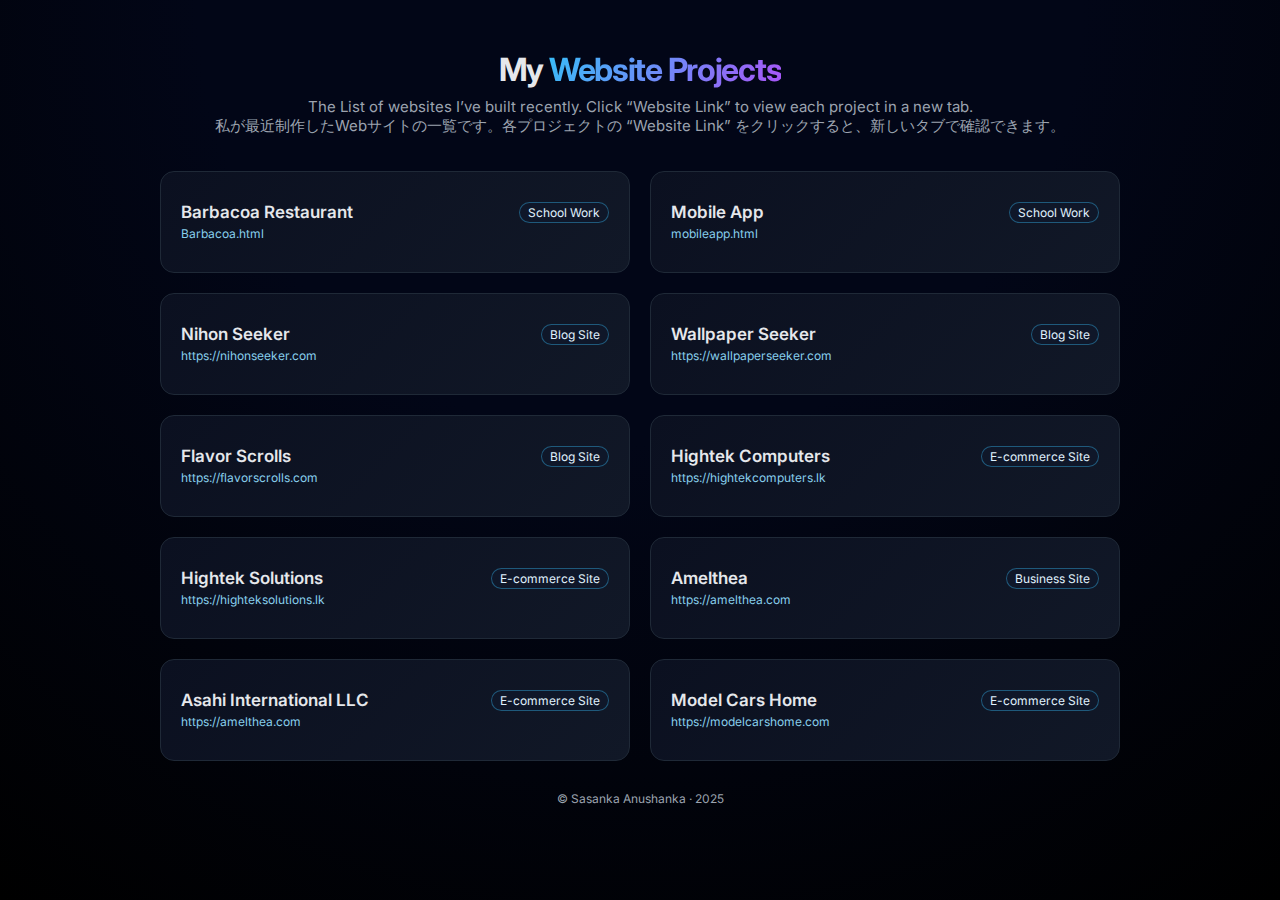
<file: index.html>
<!DOCTYPE html>
<html lang="en">
<head>
  <meta charset="UTF-8" />
  <meta name="viewport" content="width=device-width, initial-scale=1.0" />
  <title>Website Projects - Sasanka Anushanka</title>

  <!-- Optional Google Font -->
  <link rel="preconnect" href="https://fonts.googleapis.com">
  <link rel="preconnect" href="https://fonts.gstatic.com" crossorigin>
  <link href="https://fonts.googleapis.com/css2?family=Inter:wght@400;500;600;700&display=swap" rel="stylesheet">
  <link rel="icon" href="favicon.ico">
  <link rel="stylesheet" href="css/index.css">


</head>
<body>
  <div class="page">
    <header>
      <h1>My <span>Website Projects</span></h1>
      <p class="subtitle">
        The List of websites I’ve built recently. Click “Website Link” to view each project in a new tab.
      </p>
      <p class="subtitle">
        私が最近制作したWebサイトの一覧です。各プロジェクトの “Website Link” をクリックすると、新しいタブで確認できます。
      </p>
    </header>

    <main>
      <section class="projects-grid">

        <!-- Project 1 -->
        <article class="project-card">
          <div class="project-top">
            <div>
              <h2 class="project-name">Barbacoa Restaurant</h2>
              <p class="project-url">
                <a href="../webprojects/barbacoa/index.html" target="_blank" rel="noopener">
                  Barbacoa.html
                </a>
              </p>
            </div>
            <span class="project-chip">School Work</span>
          </div>
        </article>

        <!-- Project 2 -->
        <article class="project-card">
          <div class="project-top">
            <div>
              <h2 class="project-name">Mobile App</h2>
              <p class="project-url">
                <a href="../webprojects/mobileapp/index.html" target="_blank" rel="noopener">
                  mobileapp.html
                </a>
              </p>
            </div>
            <span class="project-chip">School Work</span>
          </div>
        </article>

        <!-- Project 3 -->
        <article class="project-card">
          <div class="project-top">
            <div>
              <h2 class="project-name">Nihon Seeker</h2>
              <p class="project-url">
                <a href="https://nihonseeker.com" target="_blank" rel="noopener">
                  https://nihonseeker.com
                </a>
              </p>
            </div>
            <span class="project-chip">Blog Site</span>
          </div>
        </article>

        <!-- Project 4 -->
        <article class="project-card">
          <div class="project-top">
            <div>
              <h2 class="project-name">Wallpaper Seeker</h2>
              <p class="project-url">
                <a href="https://wallpaperseeker.com" target="_blank" rel="noopener">
                  https://wallpaperseeker.com
                </a>
              </p>
            </div>
            <span class="project-chip">Blog Site</span>
          </div>
        </article>
        
        <!-- Project 5 -->
        <article class="project-card">
          <div class="project-top">
            <div>
              <h2 class="project-name">Flavor Scrolls</h2>
              <p class="project-url">
                <a href="https://flavorscrolls.com" target="_blank" rel="noopener">
                  https://flavorscrolls.com
                </a>
              </p>
            </div>
            <span class="project-chip">Blog Site</span>
          </div>
        </article>

        <!-- Project 6 -->
        <article class="project-card">
          <div class="project-top">
            <div>
              <h2 class="project-name">Hightek Computers</h2>
              <p class="project-url">
                <a href="https://hightekcomputers.lk" target="_blank" rel="noopener">
                  https://hightekcomputers.lk
                </a>
              </p>
            </div>
            <span class="project-chip">E-commerce Site</span>
          </div>
        </article>

        <!-- Project 7 -->
        <article class="project-card">
          <div class="project-top">
            <div>
              <h2 class="project-name">Hightek Solutions</h2>
              <p class="project-url">
                <a href="https://highteksolutions.lk" target="_blank" rel="noopener">
                  https://highteksolutions.lk
                </a>
              </p>
              </div>
                <span class="project-chip">E-commerce Site</span>
            </div>
        </article>

        <!-- Project 8 -->
        <article class="project-card">
          <div class="project-top">
            <div>
              <h2 class="project-name">Amelthea</h2>
              <p class="project-url">
                <a href="https://amelthea.com" target="_blank" rel="noopener">
                  https://amelthea.com
                </a>
              </p>
            </div>
            <span class="project-chip">Business Site</span>
          </div>
        </article>

        <!-- Project 9 -->
        <article class="project-card">
          <div class="project-top">
            <div>
              <h2 class="project-name">Asahi International LLC</h2>
              <p class="project-url">
                <a href="https://asahiinternationaljp.com/" target="_blank" rel="noopener">
                  https://amelthea.com
                </a>
              </p>
            </div>
            <span class="project-chip">E-commerce Site</span>
          </div>
        </article>

        <!-- Project 10 -->
        <article class="project-card">
          <div class="project-top">
            <div>
              <h2 class="project-name">Model Cars Home</h2>
              <p class="project-url">
                <a href="https://modelcarshome.com/" target="_blank" rel="noopener">
                  https://modelcarshome.com
                </a>
              </p>
            </div>
            <span class="project-chip">E-commerce Site</span>
          </div>
        </article>


      </section>
    </main>

    <footer>
      © Sasanka Anushanka · 2025
    </footer>
  </div>
</body>
</html>
</file>
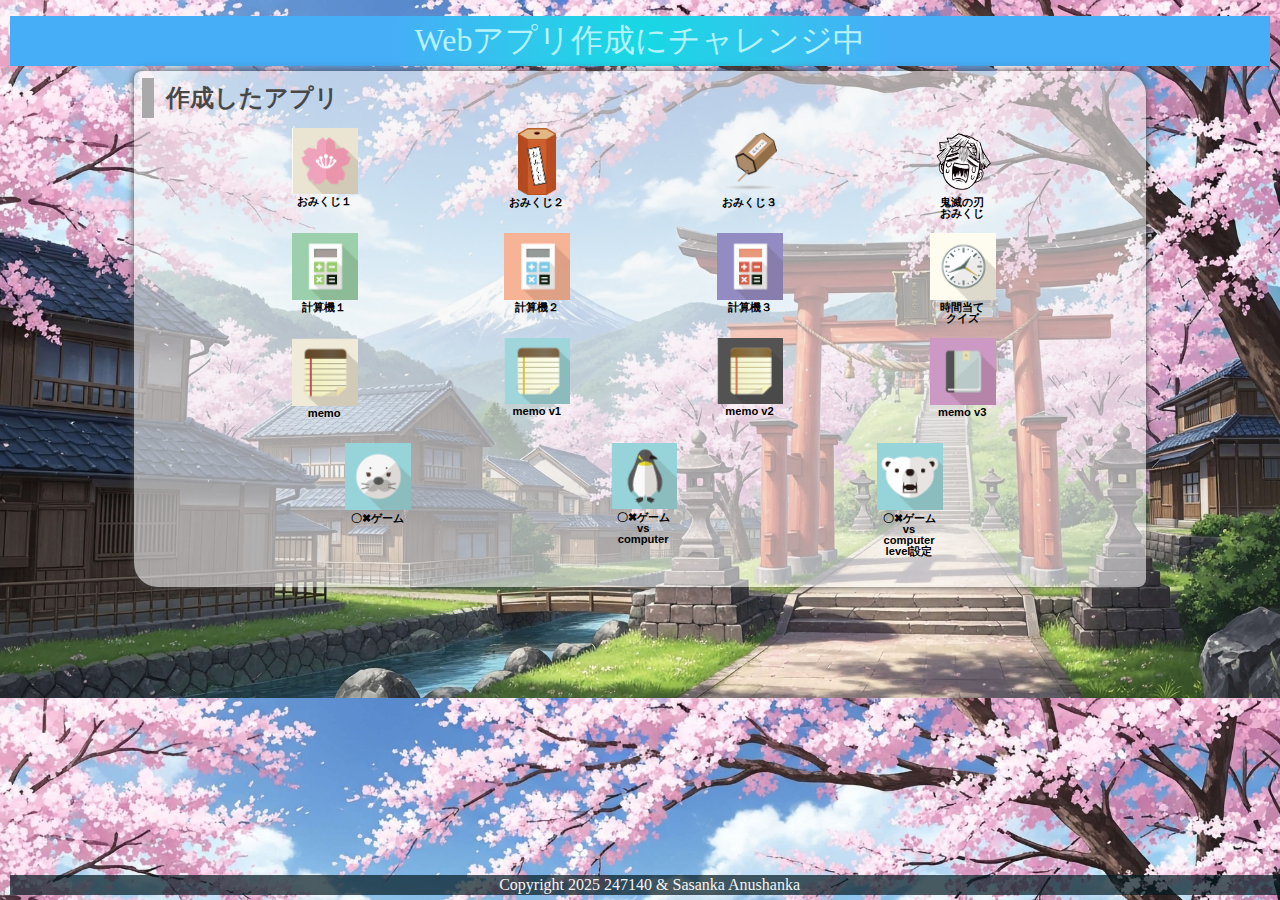
<file: mobileapp/index.html>
<!DOCTYPE html>
<html lang="ja">
  <head>
    <meta charset="UTF-8">
    <meta name="viewport" content="width=device-width, initial-scale=1.0">
    <title>ササンカのアップリ</title>
    <meta name="description" content="ササンカのアップリ（ゲーム）">

    <link rel="icon" href="favicon.ico">
    <link rel="stylesheet" href="css/index.css">
  </head>

  <body>
    <!-- 見出し（みだし） -->
    <header class = "header">
      <h1>Webアプリ作成にチャレンジ中</h1>
    </header>
    
    <!-- 作成したアプリ -->
    <section class="container01">
      <h2>作成したアプリ</h2>
      <div class = "game">

        <div class="container01-01">
          <div class="item01">
            <a href="../mobileapp/01_Omikuji/omikuji.html" title="今日の運勢を占うゲームです。"><img src="img/sakura.jpg" alt="おみくじ１"><br>おみくじ１</a>
          </div>
          <div class="item01">
            <a href="../mobileapp/10a_Omikuji/omikuji.html" title="音付きです。"><img src="img/omikuji2.png" alt="おみくじ２" class="img_omikuji2"><br>おみくじ２</a>
          </div>
          <div class="item01">
            <a href="../mobileapp/10b_Omikuji/omikuji.html" title="テキストも画像です。"><img src="img/omikuji3.png" alt="おみくじ３"><br>おみくじ３</a>
          </div>
          <div class="item01">
            <a href="../mobileapp/01_omikuji_kimetsu/omikuji_kimetsu.html" title="鬼滅の刃"><img src="img/zenitsu.png" alt="鬼滅の刃おみくじ"><br>鬼滅の刃<br>おみくじ</a>
          </div>
        </div>
        
        <div class="container01-02">
          <div class="item01">
            <a href="../mobileapp/03_04_calculator/calculator.html" title="かんたんな計算機です。"><img src="img/calc1.jpg" alt="計算機１"><br>計算機１</a>
          </div>
          
          <div class="item01">
            <a href="02_calculator_v2/calculator.html" title="=ボタンをつけた計算機です。"><img src="img/calc2.jpg" alt="計算機２"><br>計算機２</a>
          </div>
          
          <div class="item01">
            <a href="02_calculator_v3/calculator2.html" title="=全部ボタンの計算機です。"><img src="img/calc3.jpg" alt="計算機３"><br>計算機３</a>
          </div>
                    
          <div class="item01">
            <a href="98_Time guessing quiz/timeguess.html" title="=時間当てクイズです"><img src="img/clock1.png" alt="クイズ">時間当て<br>クイズ</a>
          </div>
        </div>
        
        <div class="container01-03">
          <div class="item01">
            <a href="04_memo/memo.html" title="メモアプリです。"><img src="img/memo.png" alt="memo"><br>memo</a>
          </div>
          
          <div class="item01">
            <a href="04_memo_app_v1/memo.html" title="メモアプリv1です。"><img src="img/memo1.png" alt="memo v1"><br>memo v1</a>
          </div>
          
          <div class="item01">
            <a href="04_memo_app_v2/memo.html" title="メモアプリv2です。"><img src="img/memo2.png" alt="memo v2"><br>memo v2</a>
          </div>
          
          <div class="item01">
            <a href="04_memo_app_v3/memo.html" title="メモアプリv3です。"><img src="img/memo3.png" alt="memo v3"><br>memo v3</a>
          </div>
        </div>
        
        <div class="container01-04">
          <div class="item02">
            <a href="05_tic tac toe_06_sound/tic_tac_toe_fix.html" title="2人でやるゲームです。"><img src="img/azarashi.png" alt="〇✖ゲーム"><br>〇✖ゲーム</a>
          </div>
          
          <div class="item02">
            <a href="06_tic tac toe vs computer/tic_tac_toe_vs computer.html" title="vs computerです。"><img src="img/penguin.png" alt="〇✖ゲームvs computer"><br>〇✖ゲームvs computer</a>
          </div>
          
          <div class="item02">
            <a href="07_tic tac toe vs computer level/tic_tac_toe_vs computer.html" title="vs computer level付き。"><img src="img/bear.png" alt="〇✖ゲーム"><br>〇✖ゲームvs computer<br>level設定</a>
          </div>

        </div>

      </div>
      <div class="filler01"></div>
    </section>
    
    <!-- フッター -->
    <footer>
      <p>Copyright 2025 247140 & Sasanka Anushanka</p>
    </footer>

  </body>
</html>
</file>
<file: css/index.css>
:root {
      --bg: #050712;
      --bg-card: #0b1020;
      --bg-card-soft: #111827;
      --accent: #38bdf8;
      --accent-soft: rgba(56, 189, 248, 0.15);
      --text: #e5e7eb;
      --muted: #9ca3af;
      --border: #1f2937;
      --radius: 14px;
    }

    * {
      box-sizing: border-box;
      margin: 0;
      padding: 0;
    }

    body {
      font-family: "Inter", system-ui, -apple-system, BlinkMacSystemFont, sans-serif;
      background: radial-gradient(circle at top, #020617 0, #020617 40%, #000 100%);
      color: var(--text);
      min-height: 100vh;
      padding: 50px 16px 10px;
      display: flex;
      justify-content: center;
    }

    .page {
      width: 100%;
      max-width: 960px;
    }

    header {
      text-align: center;
      margin-bottom: 35px;
    }

    h1 {
      font-size: clamp(26px, 4vw, 32px);
      font-weight: 700;
      letter-spacing: -0.04em;
      margin-bottom: 8px;
    }

    h1 span {
      background: linear-gradient(120deg, #38bdf8, #a855f7);
      -webkit-background-clip: text;
      background-clip: text;
      color: transparent;
    }

    .subtitle {
      font-size: 15px;
      color: var(--muted);
      margin: 0 auto;
    }

    main {
      margin-top: 24px;
    }

    .projects-grid {
      display: grid;
      grid-template-columns: repeat(auto-fit, minmax(400px, 2fr));
      gap: 20px;
    }

    .project-card {
      background: linear-gradient(135deg, var(--bg-card), var(--bg-card-soft));
      border-radius: var(--radius);
      border: 1px solid var(--border);
      padding: 30px 20px;
      display: flex;
      flex-direction: column;
      gap: 8px;
      transition: transform 0.15s ease, box-shadow 0.15s ease, border-color 0.15s ease, background 0.15s ease;

    }

    .project-card:hover {
      transform: translateY(-4px);
      box-shadow: 0 14px 30px rgba(15, 23, 42, 0.85);
      border-color: rgba(56, 189, 248, 0.6);
      background: radial-gradient(circle at top left, var(--accent-soft), transparent 55%), var(--bg-card-soft);
    }

    .project-top {
      display: flex;
      justify-content: space-between;
      align-items: flex-start;
      gap: 10px;
    }

    .project-name {
      font-size: 17px;
      font-weight: 600;
    }

    .project-chip {
      font-size: 12px;
      padding: 2px 8px;
      border-radius: 999px;
      border: 1px solid rgba(56, 189, 248, 0.4);
      background: rgba(15, 23, 42, 0.9);
      color: #e0f2fe;
      white-space: nowrap;
    }

    .project-url a {
      color: skyblue;
      text-decoration: none;
      font-size: 12px;
    }

    .project-url a:hover {
      text-decoration: underline;
    }

    footer {
      margin-top: 30px;
      text-align: center;
      font-size: 12px;
      color: var(--muted);
    }

    @media (max-width: 640px) {
      body {
        padding: 40px 15px 10px;
      }
    }
</file>
<file: mobileapp/css/index.css>
@charset "utf-8";

html {
    /* ブラウザのデフォルトが16px                        */
    /* デフォルトの16pxの代わりに1emが10pxになるように調整 */
    font-size: 62.5%;
}

/* 「*」はユニバーサルセレクタ（すべての要素を対象にするセレクタ）でbox-sizing: border-box;を指定 */
/* この指定（してい）はborderとpaddingをボックスサイズ（widthとheight）の中に含めて算出するので、スタイリングがしやすい*/
*, *::before, *::after {
    box-sizing: border-box;
}

body{
    line-height: 1.5;
    color: rgb(73, 72, 72);
    font-size: 1.6rem; /* 16px */
    font-family: "Helvetica Neue",
    Arial,
    "Hiragino Kaku Gothic ProN",
    "Hiragino Sans",
    Meiryo,
    sans-serif;
    text-align: center;
    background-image: url(../img/Anime\ Village\ Wallpaper.jpg);
    background-size: cover;
    overflow: hidden;
}

header, footer, h1, h2, h3, p, div, .container01, .filler01 {
    margin: 0.2em 0em 0em 0em;
    padding: 0.1em;
}

/*****************************/
/* 見出し（みだし）           */
/*****************************/
h1 {
    font: 2em Rajdhani, "Noto Sans JP";
    color: rgb(181, 242, 252);
    background-image: radial-gradient(circle 248px at center, #16d9e3 0%, #30c7ec 47%, #46aef7 100%);
}

h2{
    padding-left: 0.5em;
    border-left: solid 0.5em darkgray;
    text-align: left;
}

/*****************************/
/* ページ                    */
/*****************************/
.wrapper {
    position: relative;/*相対位置*/
    max-width: 100vw;  /*すべての要素をbox-sizing:border-boxとしているので全て含めてmin-width:100vwに*/
    min-height: 100vh; /*すべての要素をbox-sizing:border-boxとしているので全て含めてmin-height:100vhに*/
    margin: 0;
    padding: 0;
    padding-bottom: 23px;/*footer+paddingの高さ*/
    text-align: center;
}
/*****************************/
/* セクション(section)        */
/*****************************/
.container01 {
    margin-right: auto;
    margin-left: auto;
    padding-left: 0.5em;
    width: 80%;
    border-radius: 0.5em 1.5em;
    background-color:rgba(245, 245, 245, 0.6);
    box-shadow:0 0 0.5em rgb(73, 72, 72);
}
main > p {
    font: 1.2em bold;
}

/*****************************/
/* アンカー(anchor)           */
/*****************************/
a {
    color: black;
    font-weight: 900;
    text-decoration: none;
        /* https://developer.mozilla.org/ja/docs/Web/CSS/text-decoration */
}

/* mouseoverでグレースケール */
a:hover{
    opacity: 0.5;
    filter: grayscale(100%);
}

/*****************************/
/* container  item           */
/*****************************/
.container01-01 , .container01-02, .container01-03 , .container01-04 {
    display: flex;
        /*https://developer.mozilla.org/ja/docs/Web/CSS/CSS_Flexible_Box_Layout*/
    flex-wrap:wrap;
        /*https://developer.mozilla.org/ja/docs/Web/CSS/flex-wrap*/
    justify-content: space-evenly;
        /*https://developer.mozilla.org/ja/docs/Web/CSS/justify-content*/
    font-size: 0.7em;
}

.item01{
    position: relative;
    width: 6em;
    height: 9em;
    margin: 0;
    line-height: 1em;
    overflow: hidden;
}

.item02{
    position: relative;
    width: 6em;
    height: 12em;
    margin: 0;
    line-height: 1em;
    overflow: hidden;
}

.item01 img, .item02 img{
    width: 6em;
    height: auto;
}

.item01 .img_omikuji2{
    width: auto;
    height: 6em;
    overflow: hidden;
}

/*****************************/
/* フッター                   */
/*****************************/
footer> p {
    position: absolute;/*←絶対位置*/
    bottom: 5px; /*下に固定*/
    width: 100%;
    margin: 0px;
    padding: 1px;
    color: whitesmoke;
    font: 1em Rajdhani;
    text-align: center;
    background: rgba(1, 24, 31, 0.7);
}
/*******************************************************/
/* レスポンシブ対応　メディアクエリを使ってCSSを切り替える */
/* https://www.design-memo.com/coding/css-media-queries */
/* mobileのときのスタイル */
/*******************************************************/
@media screen and (max-width: 480px) {
    body{
        background-size: auto 1000px;
    }
}
</file>
